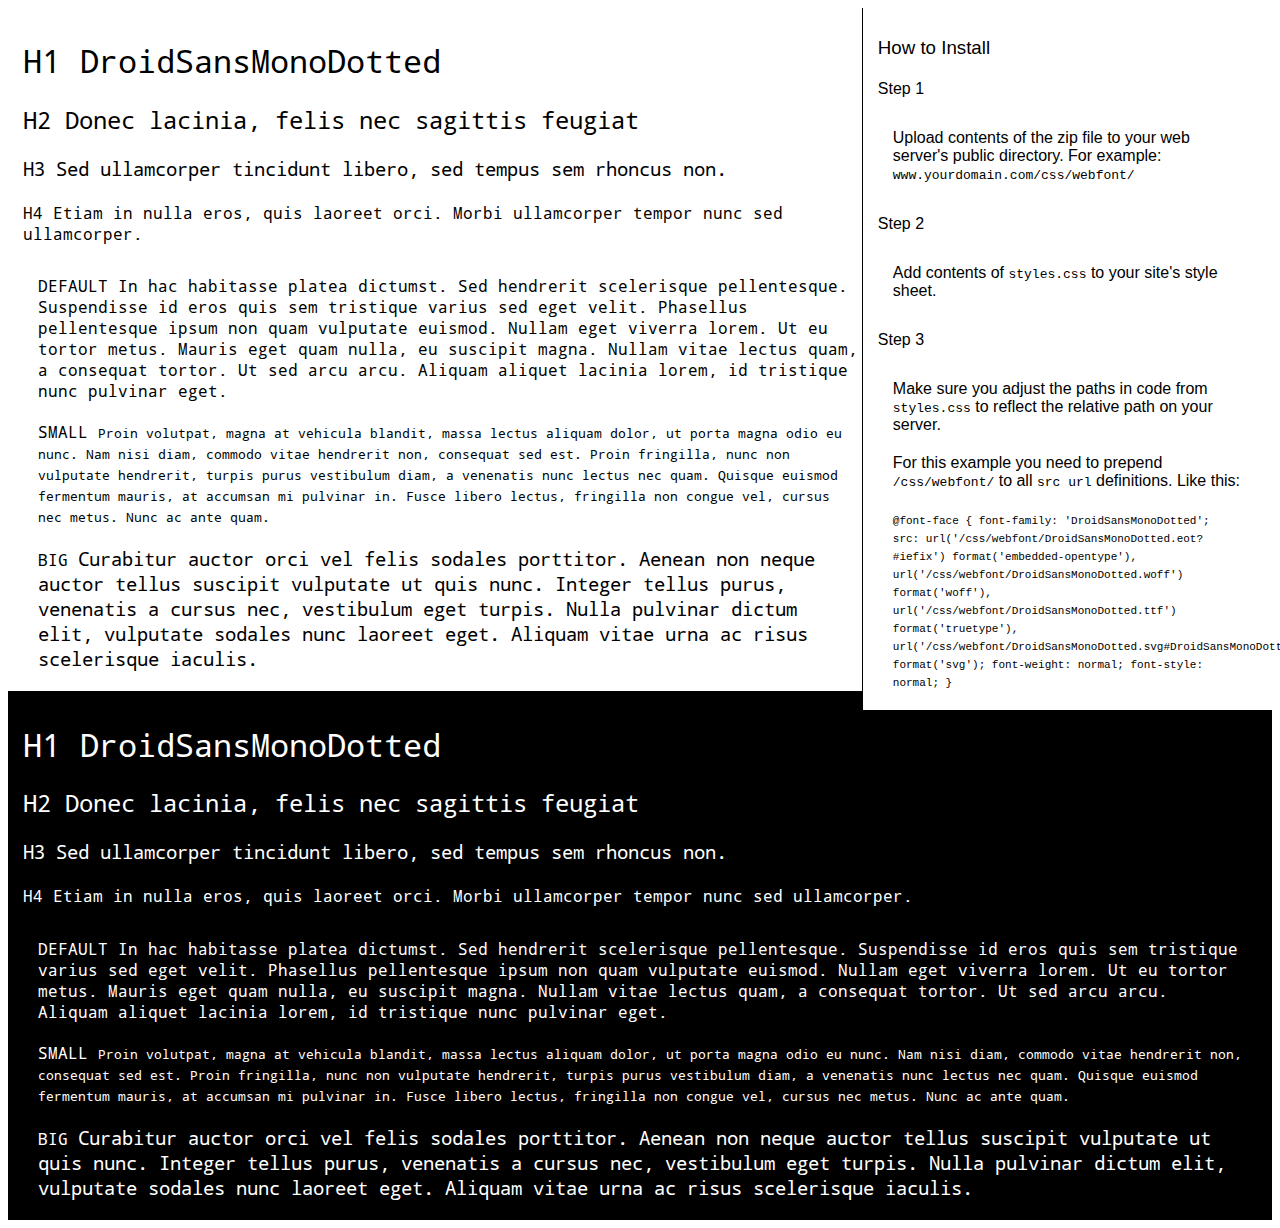
<file: static/fonts/preview.html>
<!DOCTYPE html>
<html>
<head>
<title>
DroidSansMonoDotted
 - Web font preview
</title>
<style type='text/css'>

@font-face {
  font-family: 'DroidSansMonoDotted';
  src: url('DroidSansMonoDotted.eot?#iefix') format('embedded-opentype'),  url('DroidSansMonoDotted.woff') format('woff'), url('DroidSansMonoDotted.ttf')  format('truetype'), url('DroidSansMonoDotted.svg#DroidSansMonoDotted') format('svg');
  font-weight: normal;
  font-style: normal;
}

body { font-family: 'DroidSansMonoDotted' !important; }
h1, h2, h3, h4 { font-weight: normal; }
.reg { color:black; background:white; }
.inverse { color:white; background:black; }
div { padding: 10px 15px; }
.right { background:white; width:30%; float: right; font-family: sans-serif; border: 1px solid black; border-width: 0 0 1px 1px;}
</style>
</head>
<body>
<div class='right'>
<h3>How to Install</h3>
<h4>Step 1</h4>
<div>
Upload contents of the zip file to your web server's public directory. For example:
<code>www.yourdomain.com/css/webfont/</code>
</div>
<h4>Step 2</h4>
<div>
Add contents of
<code>styles.css</code>
to your site's style sheet.
</div>
<h4>Step 3</h4>
<div>
Make sure you adjust the paths in code from
<code>styles.css</code>
to reflect the relative path on your server.
</div>
<div>
For this example you need to prepend
<code>/css/webfont/</code>
to all
<code>src url</code>
definitions. Like this:
</div>
<div>
<code style='font-size:11px;'>@font-face {
  font-family: 'DroidSansMonoDotted';
  src: url('/css/webfont/DroidSansMonoDotted.eot?#iefix') format('embedded-opentype'),  url('/css/webfont/DroidSansMonoDotted.woff') format('woff'), url('/css/webfont/DroidSansMonoDotted.ttf')  format('truetype'), url('/css/webfont/DroidSansMonoDotted.svg#DroidSansMonoDotted') format('svg');
  font-weight: normal;
  font-style: normal;
}</code>
</div>
</div>
<div class='reg'>
<h1>
H1
DroidSansMonoDotted
</h1>
<h2>
H2
Donec lacinia, felis nec sagittis feugiat
</h2>
<h3>
H3
Sed ullamcorper tincidunt libero, sed tempus sem rhoncus non.
</h3>
<h4>
H4
Etiam in nulla eros, quis laoreet orci. Morbi ullamcorper tempor nunc sed ullamcorper.
</h4>
<div>
DEFAULT
In hac habitasse platea dictumst. Sed hendrerit scelerisque pellentesque. Suspendisse id eros quis sem tristique varius sed eget velit. Phasellus pellentesque ipsum non quam vulputate euismod. Nullam eget viverra lorem. Ut eu tortor metus. Mauris eget quam nulla, eu suscipit magna. Nullam vitae lectus quam, a consequat tortor. Ut sed arcu arcu. Aliquam aliquet lacinia lorem, id tristique nunc pulvinar eget.
</div>
<div>
SMALL
<small>
Proin volutpat, magna at vehicula blandit, massa lectus aliquam dolor, ut porta magna odio eu nunc. Nam nisi diam, commodo vitae hendrerit non, consequat sed est. Proin fringilla, nunc non vulputate hendrerit, turpis purus vestibulum diam, a venenatis nunc lectus nec quam. Quisque euismod fermentum mauris, at accumsan mi pulvinar in. Fusce libero lectus, fringilla non congue vel, cursus nec metus. Nunc ac ante quam.
</small>
</div>
<div>
BIG
<big>
Curabitur auctor orci vel felis sodales porttitor. Aenean non neque auctor tellus suscipit vulputate ut quis nunc. Integer tellus purus, venenatis a cursus nec, vestibulum eget turpis. Nulla pulvinar dictum elit, vulputate sodales nunc laoreet eget. Aliquam vitae urna ac risus scelerisque iaculis.
</big>
</div>

</div>
<div class='inverse'>
<h1>
H1
DroidSansMonoDotted
</h1>
<h2>
H2
Donec lacinia, felis nec sagittis feugiat
</h2>
<h3>
H3
Sed ullamcorper tincidunt libero, sed tempus sem rhoncus non.
</h3>
<h4>
H4
Etiam in nulla eros, quis laoreet orci. Morbi ullamcorper tempor nunc sed ullamcorper.
</h4>
<div>
DEFAULT
In hac habitasse platea dictumst. Sed hendrerit scelerisque pellentesque. Suspendisse id eros quis sem tristique varius sed eget velit. Phasellus pellentesque ipsum non quam vulputate euismod. Nullam eget viverra lorem. Ut eu tortor metus. Mauris eget quam nulla, eu suscipit magna. Nullam vitae lectus quam, a consequat tortor. Ut sed arcu arcu. Aliquam aliquet lacinia lorem, id tristique nunc pulvinar eget.
</div>
<div>
SMALL
<small>
Proin volutpat, magna at vehicula blandit, massa lectus aliquam dolor, ut porta magna odio eu nunc. Nam nisi diam, commodo vitae hendrerit non, consequat sed est. Proin fringilla, nunc non vulputate hendrerit, turpis purus vestibulum diam, a venenatis nunc lectus nec quam. Quisque euismod fermentum mauris, at accumsan mi pulvinar in. Fusce libero lectus, fringilla non congue vel, cursus nec metus. Nunc ac ante quam.
</small>
</div>
<div>
BIG
<big>
Curabitur auctor orci vel felis sodales porttitor. Aenean non neque auctor tellus suscipit vulputate ut quis nunc. Integer tellus purus, venenatis a cursus nec, vestibulum eget turpis. Nulla pulvinar dictum elit, vulputate sodales nunc laoreet eget. Aliquam vitae urna ac risus scelerisque iaculis.
</big>
</div>

</div>
</body>
</html>
</file>
